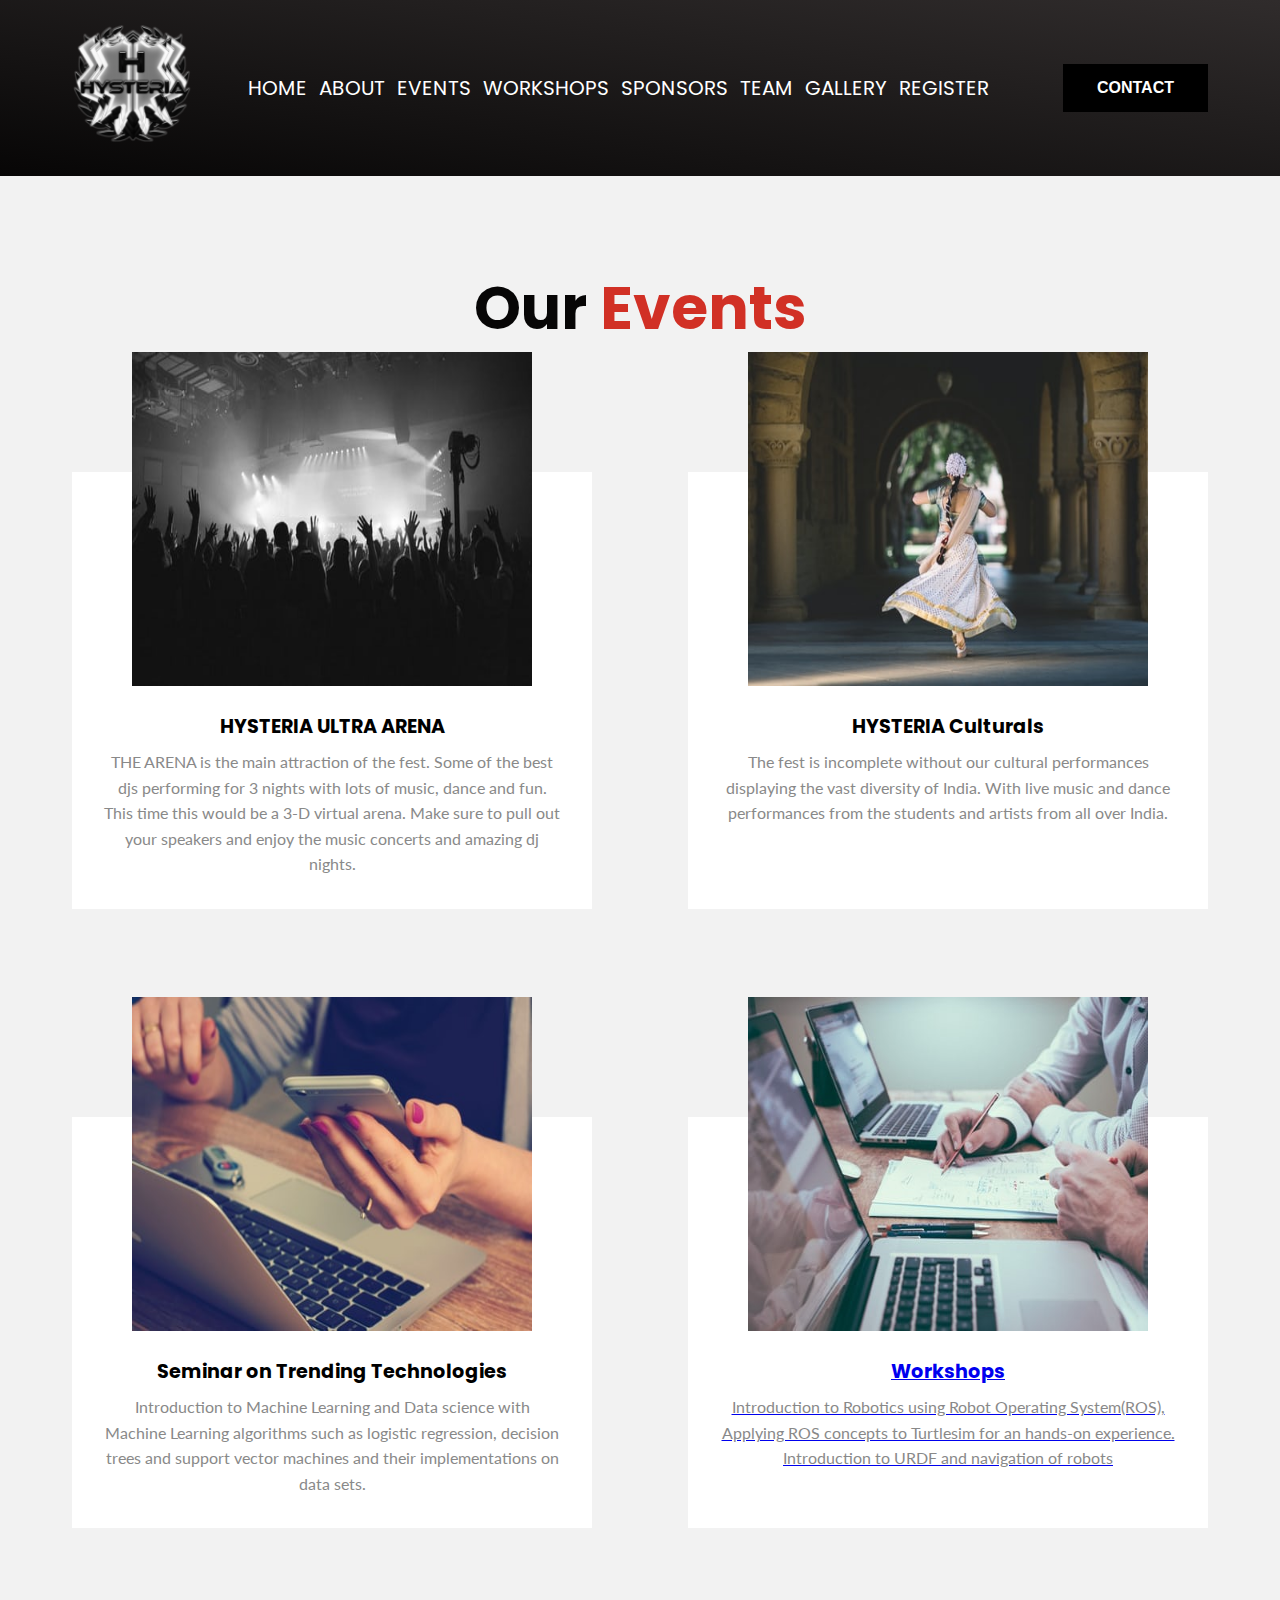
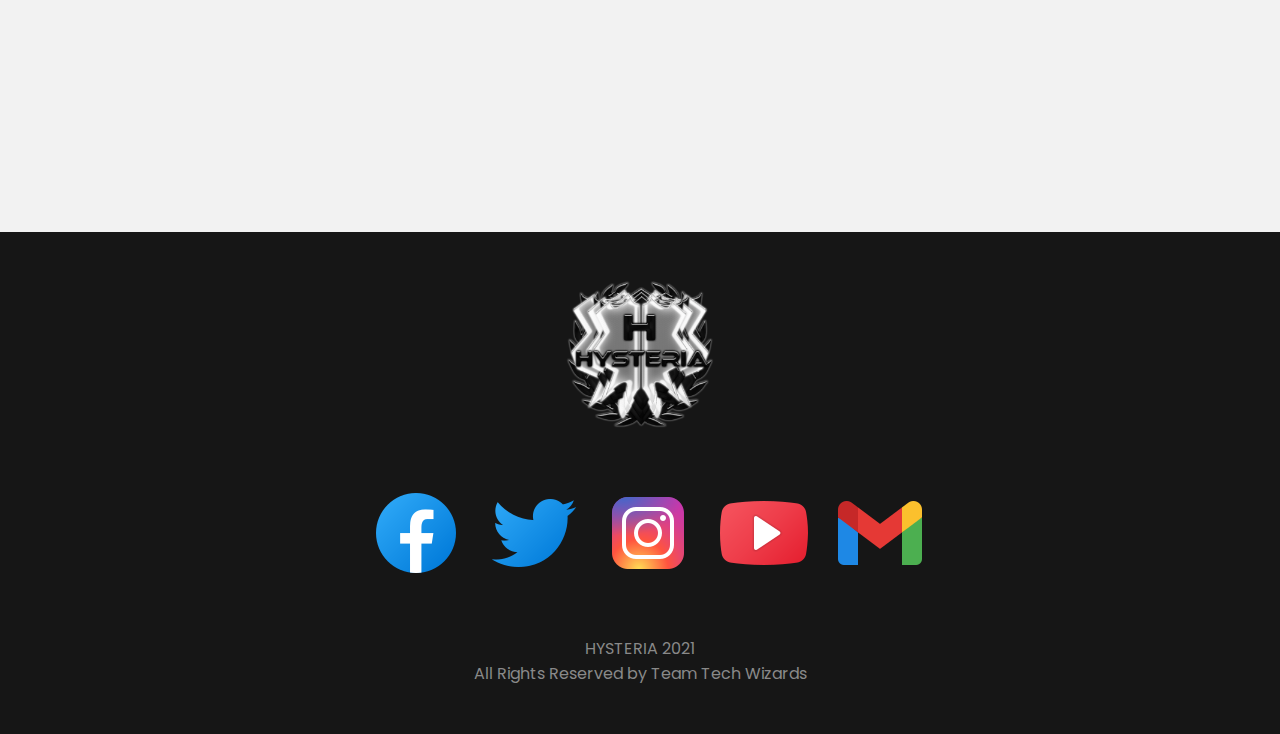
<file: events.html>
<!--This pages displays the events in the fest.-->

<!DOCTYPE html>
<html lang="en">
<head>
    <title>EVENTS</title>
    <!--  Linking the external style sheet style.css  -->
    <link rel="stylesheet" href="./css/style.css">
    <!--  Linking the Google font APIs- Poppins, Lato  -->
    <link rel="preconnect" href="https://fonts.gstatic.com">
    <link href="https://fonts.googleapis.com/css2?family=Poppins:wght@400;600&display=swap" rel="stylesheet">
    <link rel="preconnect" href="https://fonts.gstatic.com">
    <link href="https://fonts.googleapis.com/css2?family=Lato:wght@300;400;700&display=swap" rel="stylesheet">
    <script>
        function change(){
            window.open("register.html");
        }
    </script>
</head>
<body>
    <!--  Binding the entire body of the page using the class  "site-main-wrapper" -->
    <div class="site-main-wrapper">

       
        <!--Creating a header for the page that displays buttons and anchor tags, which when clicked re-direct to the
             respective section or page.-->
        <header>
            <!--Creating a container to place all the tags, images, and text-->
            <div class="container">
                <nav id="main-nav" class="flex items-center justify-between">
                    <div class="left flex items-center">
                        <div class="branding">
                            <a href="index.html"><img src="./images/logo.png" alt="College Logo" style="height: 120px; width: 120px;" ></a>
                        </div>
                        <div>
                            <a href="index.html#">HOME</a>
                            <a href="index.html#about">ABOUT</a>
                            <a href="events.html">EVENTS</a>
                            <a href="workshops.html">WORKSHOPS</a>
                            <a href="index.html#sponsors">SPONSORS</a>
                            <a href="team.html">TEAM</a>
                            <a href="gallery.html">GALLERY</a>
                            <a href="register.html">REGISTER</a>
                        </div>
        
                    </div>
                    <div class="right">
                        <button onclick="document.location='index.html#contact'" class="btn btn-primary">Contact</button>
                    </div>
                </nav>
            </div>
        </header>
        <!--creating a section for evvents that displays the event's image, description, and title
        using classes like events, container, secction-heading,card-wrapper, card-->
        <section id="events" class="events">
            <!--holding the entire events page in the class container-->
            <div class="container">
                <h1 class="section-heading">Our <span>Events</span></h1>
                <!--class card-wrapper wraps all the cards together in a grid format
                     where each card consists of the event's image, description and title.-->
                <div class="card-wrapper">
                    <div class="card">
                        <img src="./images/1Concert.jpg" alt="" ondblclick="change()">
                        <h2>HYSTERIA ULTRA ARENA</h2>
                        <p>THE ARENA is the main attraction of the fest. Some of the best djs performing for 3 nights with lots of music, dance and fun. This time this would be a 3-D virtual arena. Make sure to pull out your speakers and enjoy the music concerts and amazing dj nights.
                        </p>
                    </div>
                    <div class="card">
                        <img src="./images/1Culturals.jpg" alt=""  ondblclick="change()">
                        <h2>HYSTERIA Culturals</h2>
                        <p>The fest is incomplete without our cultural performances displaying the vast diversity of India. With live music and dance performances from the students and artists from all over India. </p>
                
                    </div>
                    <div class="card">
                        <img src="./images/1Trending_Tech.jpg" alt=""  ondblclick="change()">
                        <h2>Seminar on Trending Technologies</h2>
                        <p>Introduction to Machine Learning and Data science with Machine Learning algorithms such as logistic regression, decision trees and support vector machines and their implementations on data sets.
                        </p>
                    </div>
                    <div class="card">
                        <a href="workshops.html"><img src="./images/1Workshop.jpg" alt=""  ondblclick="change()">
                        <h2>Workshops</h2>
                        <p>Introduction to Robotics using Robot Operating System(ROS), Applying ROS concepts to Turtlesim for an hands-on experience. Introduction to URDF and navigation of robots
                        </p>
                    </div>
                </div>
            </div>
        </section>
        <!--Creating a footer to the page that displays the fest-logo, social media icons(clickable), and copyrights-->
        <footer>
            <img class="footer-logo" src="./images/logo.png" alt="">
            <div class="footer-socials">
                <a href="https://www.facebook.com/Hysteria-2021-107271091543298"><img src="./images/1facebook.png" alt=""></a>
                <a href="https://twitter.com/2021Hysteria"><img src="./images/1twitter.png" alt=""></a>
                <a href="https://www.instagram.com/hysteria2021fest/"><img src="./images/1instagram.png" alt=""></a>
                 <a href="https://www.youtube.com/channel/UC8X-iv8DfGA1-6fxOCEZFTg"><img src="./images/1youtube-play.png" alt=""></a>
                <a href="mailto:2021Hysteria@gmail.com"><img src="./images/gmail.png" alt=""></a>
            </div>
            <div class="copyright">
                HYSTERIA 2021<br>
                All Rights Reserved by Team Tech Wizards
            </div>
        </footer>

    </div>
    <!--Linking the JavaScript sources -->
    <script src="./js/app.js"></script> 
    
</body>
</html>
</file>
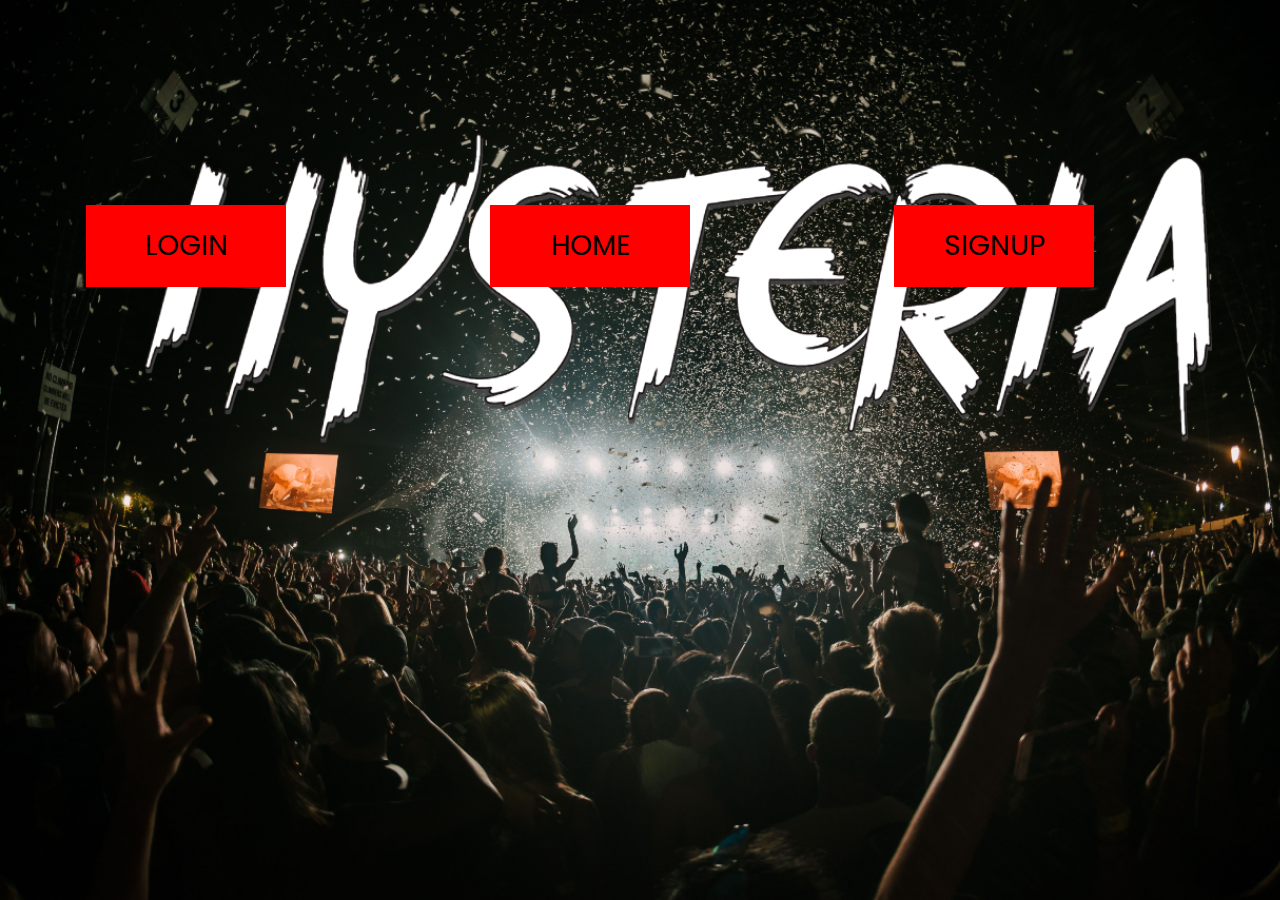
<file: register.html>
<!DOCTYPE html>
<html lang="en" dir="ltr">
  <head>
    <meta charset="utf-8">
    <title>REGISTRATION</title>
    <!--  Linking the external style sheet log.css  -->
    <link rel="stylesheet" href="./css/log.css">
    <script src="js/jquery.min.js"></script>
    <meta name="viewport" content="width=device-width, initial-scale=1.0">
    <style>
      .registerbut{
        position: relative;
        background-color: red;
        border: none;
        font-size: 28px;
        color: black;
        padding: 20px;
        width: 200px;
        text-align: center;
        transition-duration: 0.4s;
        text-decoration: none;
        overflow: hidden;
        cursor: pointer;
      }
      
      .registerbut:after {
        content: "";
        background: #f1f1f1;
        display: block;
        position: absolute;
        padding-top: 300%;
        padding-left: 350%;
        margin-left: -20px !important;
        margin-top: -120%;
        opacity: 0;
        transition: all 0.8s
      }
      
      .registerbut:active:after {
        padding: 0;
        margin: 0;
        opacity: 1;
        transition: 0s
      }
      body{
        background-image: url(./images/final.png);
      }
      </style>
    
  </head>

  <body>
    <!-- Creating buttons -->
   <div style="display:block;">
    <button  class="logbut registerbut"  style="margin-right: 200px;">LOGIN</button>
    <a href="index.html"><button class="registerbut"  style="margin-right: 200px;">HOME</button></a>
    <button class="signbut registerbut" style="margin-right: 100px;">SIGNUP</button>

   </div>
   <!-- Creating forms -->
    <div style="display: flex;">
    <div class="wrapper logshow" style="display: none;">
      <div class="title-text">
        <div class="title login">Login</div>
      </div>
      <div class="form-container">
        <div class="form-inner">
          <form class="login" method="get" action="index.html">
       
            <div class="field">
              <input type="text" placeholder="Email Address" id="Username" onkeyup="logs1()" onblur="logs11()"   required>
              <span id="logsemail"></span>
            </div>
            <div class="field">
              <input type="password" placeholder="Password" id="Password" onkeyup="logs2()" onblur="logs22()"   required>
              <span id="logspass"></span>
            </div>
            <br>
            <div class="pass-link"><a href="#">Forgot password?</a></div>
        
            <div class="field btn">
              <div class="btn-layer"></div>
              <input type="submit" value="Login" onclick="logs3()">
            </div>  
            <a href="https://www.facebook.com"><img src="./images/1facebook.png" style="height: 50px;width: 50px;">Continue with Facebook</a><br>
            <a href="https://www.facebook.com"><img src="./images/1instagram.png" style="height: 50px;width: 50px;">Continue with Instagram</a><br>
            <a href="https://www.facebook.com"><img src="./images/1twitter.png" style="height: 50px;width: 50px;">Continue with Twitter</a>

          </form>
        </div>
      </div>
    </div>
    <!-- Signup Form -->
    <div class="wrapper signshow" style="display: none;">
      <div class="title-text">
        <div class="title signup">Signup </div>
      </div>
      <div class="form-container">
        <div class="form-inner">
          <form  class="signup" method="get" action="index.html">
            <div class="field">
              <input type="text" placeholder="First Name" id="fname" onkeyup="signs1()" onblur="signs11()" required>
              <span id="signfname"></span>
            </div>
            <div class="field">
              <input type="text" placeholder="Last Name" id="lname" onkeyup="signs2()" onblur="signs22()" required>
              <span id="signlname"></span>
            </div>
            <div class="field">
              <input type="text" placeholder="Email Address" id="username" onkeyup="signs3()" onblur="signs33()" required>
              <span id="signemail"></span>
            </div>
            <div class="field">
              <input type="password" placeholder="Password" id="pass" onkeyup="signs4()" onblur="signs44()" required>
              <span id="signpass"></span>
            </div>
            <div class="field">
              <input type="password" placeholder="Confirm password" id="C_password" onkeyup="signs5()" onblur="signs55()" required>
              <span id="signcpass"></span>
            </div>
            <div class="field btn">
              <div class="btn-layer"></div>
              <input type="submit" value="Signup" onclick="signs6()"></a>
            </div>
          </form>
        </div>
      </div>
    </div>
  </div>
<script src="./js/register.js"></script>



  </body>
</html>
</file>
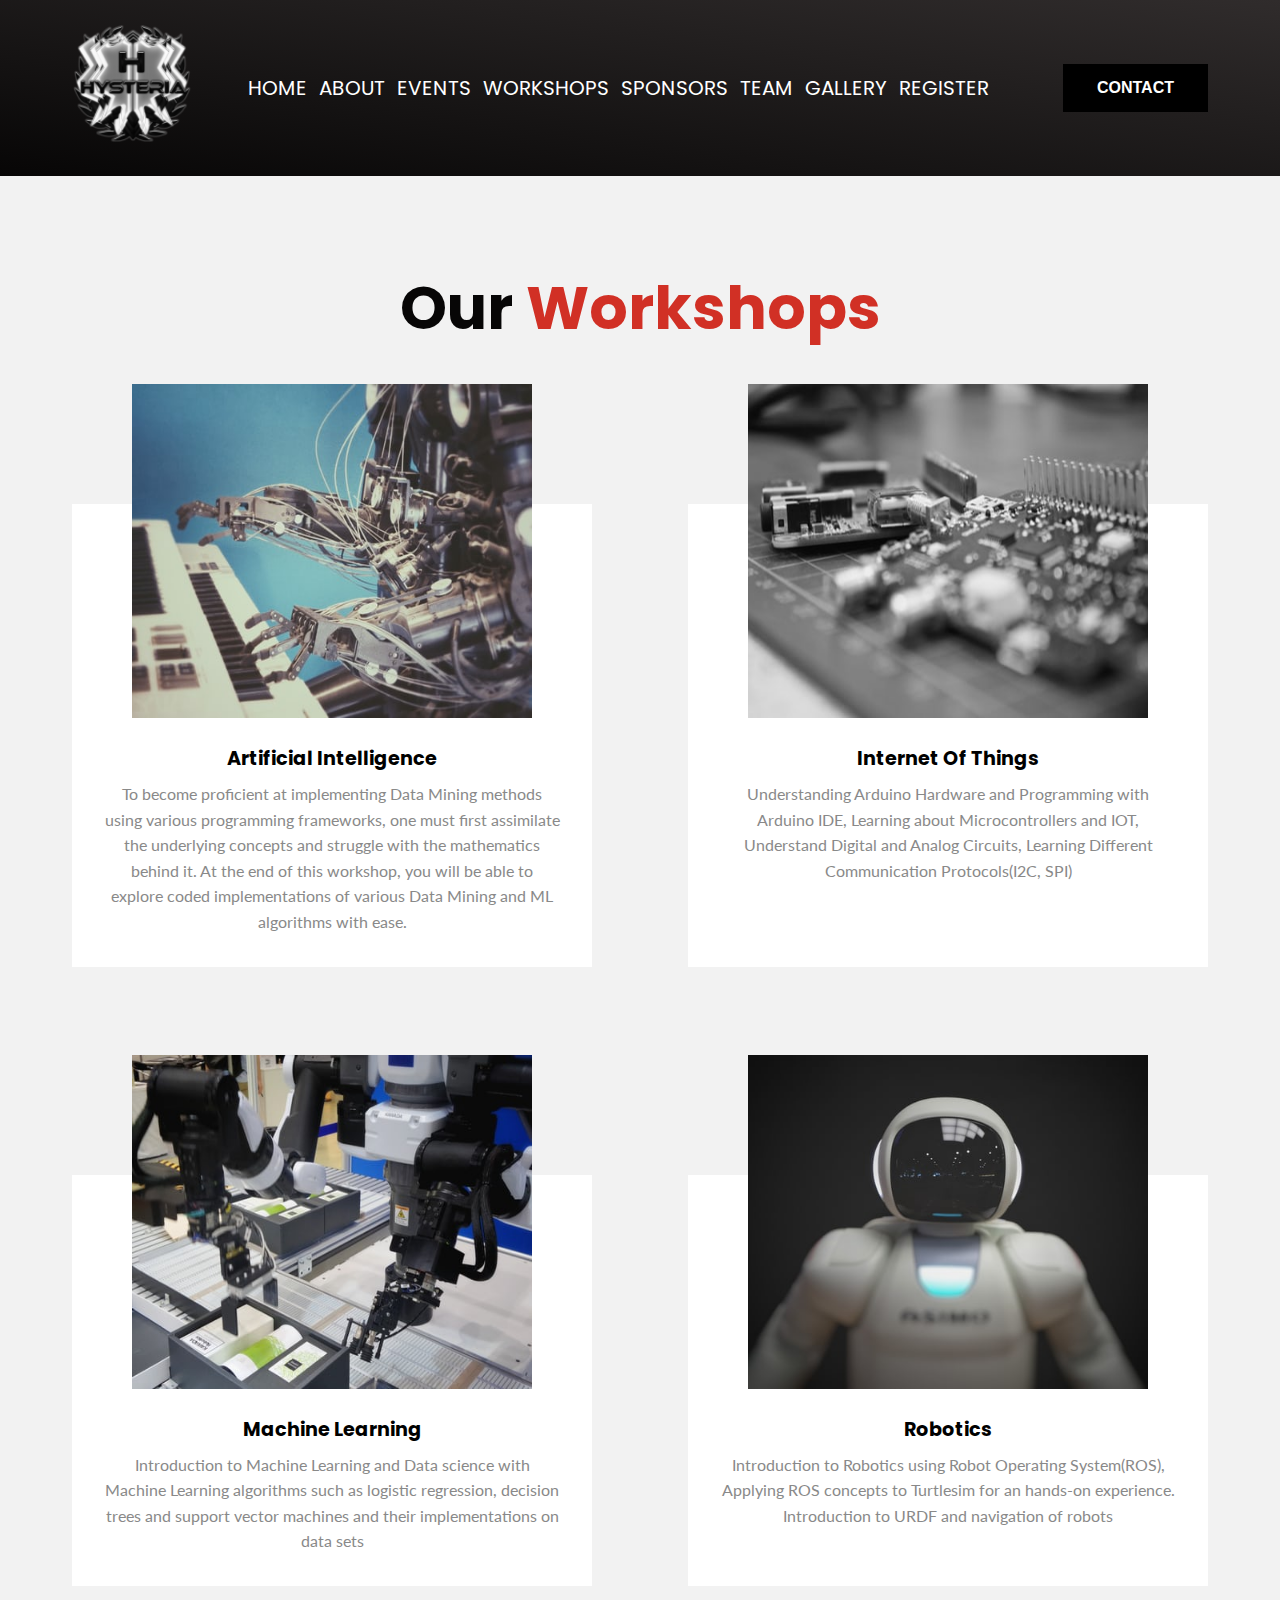
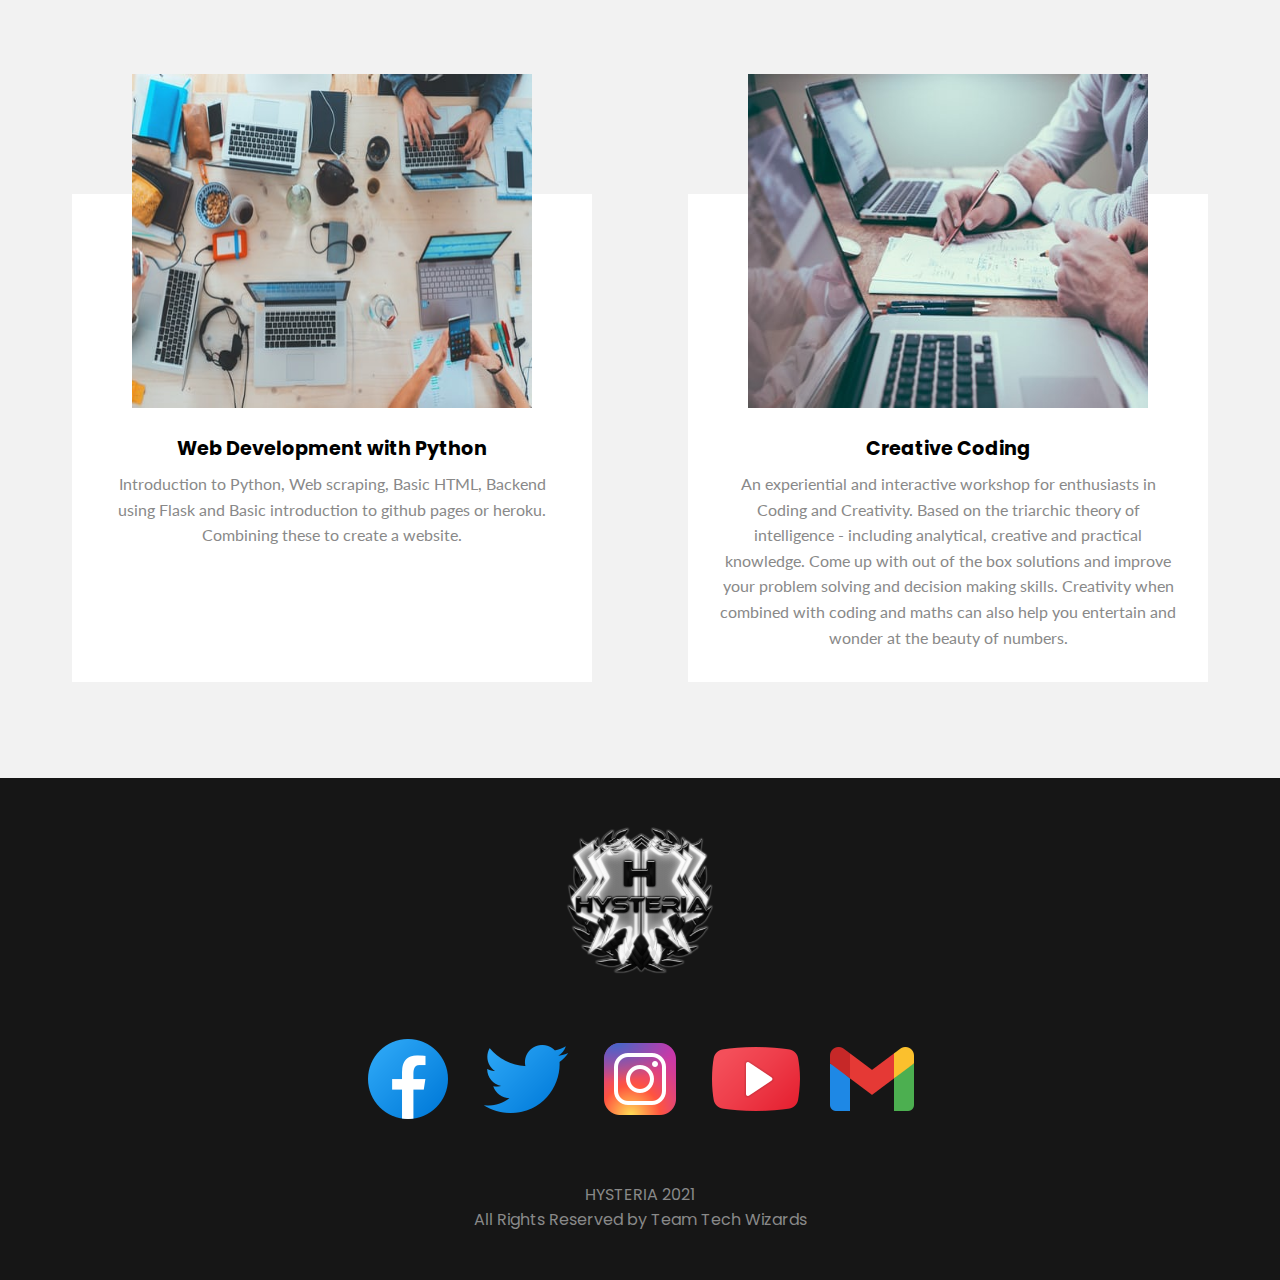
<file: workshops.html>
<!--This page displays workshops in the fest.-->

<!DOCTYPE html>
<html lang="en">
<head>
    <title>WORKSHOPS</title>
    <!--  Linking the external style sheet style.css  -->
    <link rel="stylesheet" href="./css/style.css">
    <!--  Linking the Google font APIs- Poppins, Lato  -->
    <link rel="preconnect" href="https://fonts.gstatic.com">
    <link href="https://fonts.googleapis.com/css2?family=Poppins:wght@400;600&display=swap" rel="stylesheet">
    <link rel="preconnect" href="https://fonts.gstatic.com">
    <link href="https://fonts.googleapis.com/css2?family=Lato:wght@300;400;700&display=swap" rel="stylesheet">
    <script>
        function change(){
            window.open("register.html");
        }
    </script>
</head>
<body>
    <!--  Binding the entire body of the page using the class  "site-main-wrapper" -->
    <div class="site-main-wrapper">
    
        <!--Creating a header for the page that displays buttons and anchor tags, which when clicked re-direct to the
             respective section or page.-->
        <header>
            <!--Creating a container to place all the tags, images, and text-->
            <div class="container">
                <nav id="main-nav" class="flex items-center justify-between">
                    <div class="left flex items-center">
                        <div class="branding">
                            <a href="index.html"><img src="./images/logo.png" alt="College Logo" style="height: 120px; width: 120px;" ></a>
                        </div>
                        <div>
                            <a href="index.html#">HOME</a>
                            <a href="index.html#about">ABOUT</a>
                            <a href="events.html">EVENTS</a>
                            <a href="workshops.html">WORKSHOPS</a>
                            <a href="index.html#sponsors">SPONSORS</a>
                            <a href="team.html">TEAM</a>
                            <a href="gallery.html">GALLERY</a>
                            <a href="register.html">REGISTER</a>
                        </div>
        
                    </div>
                    <div class="right">
                        <button onclick="document.location='index.html#contact'" class="btn btn-primary">Contact</button>
                    </div>
                </nav>
            </div>
        </header>
        <!--creating a section for workshops using multiple classes-->
        <section id="workshops" class="workshops">
            <!--holding the entire workshops page in the class container-->
            <div class="container">
                <h1 class="section-heading">Our <span>Workshops</span></h1>
                <p></p>
                <!--class card-wrapper wraps all the cards together in a grid format
                     wherr each card consists of the workshop's image, description and title.-->
                <div class="card-wrapper">
                    <div class="card">
                        <img src="./images/1AI.jpg" alt="" ondblclick="change()">
                        <h2>Artificial Intelligence</h2>
                        <p>To become proficient at implementing Data Mining methods using various programming frameworks, one must first assimilate the underlying concepts and struggle with the mathematics behind it. At the end of this workshop, you will be able to explore coded implementations of various Data Mining and ML algorithms with ease.
                        </p>
                    </div>
                    <div class="card">
                        <img src="./images/1IOT.jpg" alt="" ondblclick="change()">
                        <h2>Internet Of Things</h2>
                        <p>Understanding Arduino Hardware and Programming with Arduino IDE, Learning about Microcontrollers and IOT, Understand Digital and Analog Circuits, Learning Different Communication Protocols(I2C, SPI)
                        </p>
                    </div>
                    <div class="card">
                        <img src="./images/1Machine_Learning.jpg" alt="" ondblclick="change()">
                        <h2>Machine Learning</h2>
                        <p>Introduction to Machine Learning and Data science with Machine Learning algorithms such as logistic regression, decision trees and support vector machines and their implementations on data sets
                        </p>
                    </div>
                    <div class="card">
                        <img src="./images/1Robotics.jpg" alt="" ondblclick="change()">
                        <h2>Robotics</h2>
                        <p>Introduction to Robotics using Robot Operating System(ROS), Applying ROS concepts to Turtlesim for an hands-on experience. Introduction to URDF and navigation of robots
                        </p>
                    </div>
                    <div class="card">
                        <img src="./images/1Web_Development.jpg" alt="" ondblclick="change()">
                        <h2>Web Development with Python</h2>
                        <p>Introduction to Python, Web scraping, Basic HTML, Backend using Flask and Basic introduction to github pages or heroku. Combining these to create a website.
                        </p>
                    </div>
                    <div class="card">
                        <img src="./images/1Workshop.jpg" alt="" ondblclick="change()">
                        <h2>Creative Coding</h2>
                        <p>An experiential and interactive workshop for enthusiasts in Coding and Creativity. Based on the triarchic theory of intelligence - including analytical, creative and practical knowledge. Come up with out of the box solutions and improve your problem solving and decision making skills. Creativity when combined with coding and maths can also help you entertain and wonder at the beauty of numbers.
                        </p>
                    </div>
                </div>
            </div>
        </section>
        <!--Creating a footer to the page that displays the fest-logo, social media icons(clickable), and copyrights-->
        <footer>
            <img class="footer-logo" src="./images/logo.png" alt="">
            <div class="footer-socials">
                <a href="https://www.facebook.com/Hysteria-2021-107271091543298"><img src="./images/1facebook.png" alt=""></a>
                <a href="https://twitter.com/2021Hysteria"><img src="./images/1twitter.png" alt=""></a>
                <a href="https://www.instagram.com/hysteria2021fest/"><img src="./images/1instagram.png" alt=""></a>
                 <a href="https://www.youtube.com/channel/UC8X-iv8DfGA1-6fxOCEZFTg"><img src="./images/1youtube-play.png" alt=""></a>
                <a href="mailto:2021Hysteria@gmail.com"><img src="./images/gmail.png" alt=""></a>
            </div>
            <div class="copyright">
                HYSTERIA 2021<br>
            All Rights Reserved by Team Tech Wizards
            </div>
        </footer>
        
    </div>
    <!--Linking the JavaScript sources -->
    <script src="./js/app.js"></script> 
</body>
</html>
</file>
<file: css/style.css>
@import 'utilities.css';

:root{
    --primary:#d13025;
    --dark:#161616;
    --pure:#FFFFFF;
    --ternary:#898989;
    --light:#F2F2F2;
    --secondary:#070606;
    --bright:#ee7e0d;
    --grad: linear-gradient(to right top, #7779a0, #a371a9, #d66293, #f55c60, #ee750d);
    --etsy: linear-gradient(120DEG, #d5641c, #FFFFFF);
    --gold: linear-gradient(to right, #bf953f, #fcf6ba, #b38728, #fbf5b7, #aa771c);
    --avi: linear-gradient(240DEG, #d40000, #fcf6ba, #b6777a, #fbf5b7, #964444);
    --avira: linear-gradient(120DEG, #d40000, #FFFFFF);
}
body{
    font-family: 'Poppins',sans-serif;
}
html{
    scroll-behavior: smooth;
    overflow-x: hidden;
}
*{
    padding: 0;
    margin: 0;
    box-sizing: border-box;
    -webkit-font-smoothing:antialiased;
}

header{
    background-image: linear-gradient(to right top, #070606, #302c2c);
    /*background-image: linear-gradient(to right top, #d13025, #ce2041, #c41d58, #b4266c, #9f327b, #a5357c, #ab377c, #b13a7d, #d03b6c, #e54955, #f06139, #ee7e0d);
    /*background-image: linear-gradient(120DEG, #d13025, #da4620, #e2591b, #e96c14, #ee7e0d);*/
    /*background: var(--bright);*/
    /*opacity: 0.8;*/
    /*clip-path:polygon(0 0, 100% 0, 100% 100%, 70% 87%, 0 100%);*/
    /*height: 800px;*/
}

.container{
    max-width: 1152px;
    padding: 0 8px;
    margin: 0 auto;
    /*background-image: url("./images/1clg.jpeg");
    background-repeat: no-repeat;
    background-position: center;
    background-size: cover;*/
    
}
@media (min-width: 576px) {
    .container{
        max-width: 540px;
    }
}
@media (min-width: 768px) {
    .container{
        max-width: 720px;
    }
}
@media (min-width: 992px) {
    .container{
        max-width: 960px;
    }
}
@media (min-width: 1200px) {
    .container{
        max-width: 1152px;
    }
}
header nav .left a{
    color: var(--pure);
    text-decoration: none;
    margin-right: 0.5rem;
    font-size: 20px;
    text-transform: uppercase;
    transition: all .3s ease;
}
header nav .left a:hover{
    color: var(--primary);
}
header nav {
    padding: 1.5rem 0;
}
header nav .branding{
    margin-right: 3rem;
}
/* .clg{
    padding: 1rem 0 0 0;
} */
.clg .left img{
    width: 100%;
    
}
.clg .right{
    color: var(--pure);
}
.clg .right h4{
    font-size: 1.8rem;
    font-style: italic;
    color: var(--light);
    margin-bottom: 0.5rem;
    margin-left: 2rem;
    text-align: center;
}
.clg .right h1{
    font-size: 3rem;
    font-weight: 3000;
    line-height: 1.2;
    margin-bottom: 2rem;
    margin-left: 2rem;
    text-align: center;
    
}
.clg .right h1 span{
    color: var(--primary);
}
.clg .right p{
    font-size: 14px;
    line-height: 1.9;
    margin-bottom: 2rem;
    margin-left: 2rem;
    text-align: center;
}
.clg .right {
    margin-top: -3rem;
}
section{
    padding: 6rem 0;
    
}
section.about .about-me-image{
    height: 450px;
}
section.about h1{
    margin-bottom: 1rem;
    font-size: 3rem;
    font-weight: 1000;
}
section.about h1 span{
    color: var(--primary);
}
section.about h3{
    font-size: 1rem;
    margin-bottom: 1rem;
    font-weight: 800;
}
section.about p{
    font-family: 'Lato', sans-serif;
    color: var(--ternary);
    line-height: 1.9;
    margin-bottom: 2rem;
}
section.about .social{
    display: flex;
}
section.about .social a{
    background: var(--light);
    display: flex;
    align-items: center;
    justify-content: center;
    width: 45px;
    height: 45px;
    border-radius: 30%;
    margin-right: 0.6rem;
}
section.about .social a img{
    width: 100%;
    height: 100%;
    padding: 0.5rem;

}
section.about .social a:hover{
    background: var(--bright);
    transition: all .3s ease;

}
.section-heading{
color: var(--secondary);
text-align: center;
margin-bottom: 6rem;
line-height: 0.5rem;
font-size: 60px;
padding-bottom: 4rem;
}
.section-heading span{
    color: var(--primary);
    text-align: center;
    margin-bottom: 6rem;
    line-height: 0.5rem;
    font-size: 60px;
    padding-bottom: 4rem;
}
.section-heading + p{
    color: var(--ternary);
    font-family: 'Lato', sans-serif;
    margin-bottom: 8rem;
    text-align: center;
}
section.workshops{
    background: var(--light);
    padding-top: 8rem;
}
section.workshops .card-wrapper{
    display: grid;
    grid-template-columns: repeat(2, 1fr);    /*1fr 1fr 1fr*/
    grid-column-gap: 6rem;
    grid-row-gap: 13rem;
}
section.workshops .card-wrapper .card{
    background: var(--pure);
    padding: 8rem 2rem 2rem 2rem;
    position: relative;
    padding-top: 15rem;
    text-align: center;
    transition: all .3s ease;
}
section.workshops .card-wrapper .card img{
    height: 334px;
    width: 400px;
    position: absolute;
    top: -7.5rem;
    left: 50%;
    transform: translateX(-50%);
}
section.workshops .card-wrapper .card h2{
    font-weight: 700;
    font-size: 1.2rem;
    margin-bottom: 0.5rem;
}
section.workshops .card-wrapper .card p{
    font-family: 'Lato', sans-serif;
    color: var(--ternary);
    line-height: 1.6;
}
section.workshops .card-wrapper .card:hover{
    background: var(--dark);
}
section.workshops .card-wrapper .card:hover h2, section.workshops .card-wrapper .card:hover p{
    color: var(--pure);
}
section.sponsors{
    background: var(--gold);
   /* background-image: linear-gradient(to right top, #ca0050, #c0105f, #b41f6d, #a52b78, #953580, #9b4688, #a05590, #a66498, #c082a8, #d8a1ba, #ecc1d0, #ffe3e9);*/
}
section.sponsors .slider .slide img{
    width: 400px;
    height: 200px;
    
    object-fit: contain;
    margin-top: 0rem;
    margin-bottom: 1rem;
}
section.sponsors .slider .slide{
    text-align: center;
    display: flex;
    align-items: center;
    flex-direction: column;
    padding: 0 10rem;
}
section.sponsors .slider .slide p{
    font-family: 'Lato', sans-serif;
    color: var(--ternary);
    margin-bottom: 1rem;
}
section.sponsors .slider .slide span{
    font-size: 2rem;
    font-weight: 100;
}
section.sponsors .slider-dots .dots{
    list-style-type: none;
    display: flex!important;
    justify-content: center;
}
section.sponsors .slider-dots{
    margin-top: 1rem;
}
section.sponsors .slider-dots button{
    font-size: 0;
    width: 20px;
    height: 5px;
    margin-right: 0.3rem;
    border: none;
    outline: none;
    background: var(--primary);
    border-radius: 80px;
    cursor: pointer;
}
section.sponsors .dots li.slick-active button{
    background: var(--pure);
    width: 50px;
}
section.events{
    background: var(--light);
    padding-top: 8rem;
}
section.events .card-wrapper{
    display: grid;
    grid-template-columns: repeat(2, 1fr);    /*1fr 1fr 1fr*/
    grid-column-gap: 6rem;
    grid-row-gap: 13rem;
}
section.events .card-wrapper .card{
    background: var(--pure);
    padding: 8rem 2rem 2rem 2rem;
    position: relative;
    padding-top: 15rem;
    text-align: center;
    transition: all .3s ease;
}
section.events .card-wrapper .card img{
    height: 334px;
    width: 400px;
    position: absolute;
    top: -7.5rem;
    left: 50%;
    transform: translateX(-50%);
}
section.events .card-wrapper .card h2{
    font-weight: 700;
    font-size: 1.2rem;
    margin-bottom: 0.5rem;
}
section.events .card-wrapper .card p{
    font-family: 'Lato', sans-serif;
    color: var(--ternary);
    line-height: 1.6;
}
section.events .card-wrapper .card:hover{
    background: var(--dark);
}
section.events .card-wrapper .card:hover h2, section.events .card-wrapper .card:hover p{
    color: var(--pure);
}
section.team{
    background: rgb(231, 219, 197)
    /*background-image: linear-gradient(to right, #bf953f, #fcf6ba, #b38728, #fbf5b7, #aa771c);*/
    /*background: linear-gradient(120DEG, #d5641c, #FFFFFF);*/
}
section.team .slider .slide img{
    width: 150x;
    height: 300px;
    
    object-fit: contain;
    margin-top: 0rem;
    margin-bottom: 1rem;
}
section.team .slider .slide{
    text-align: center;
    display: flex;
    align-items: center;
    flex-direction: column;
    padding: 0 10rem;
}
section.team .slider .slide p{
    font-family: 'Lato', sans-serif;
    color: var(--ternary);
    margin-bottom: 1rem;
}
section.team .slider .slide span{
    font-size: 2rem;
    font-weight: 100;
}
section.team .slider-dots .dots{
    list-style-type: none;
    display: flex!important;
    justify-content: center;
}
section.team .slider-dots{
    margin-top: 1rem;
}
section.team .slider-dots button{
    font-size: 0;
    width: 20px;
    height: 5px;
    margin-right: 0.3rem;
    border: none;
    outline: none;
    background: var(--primary);
    border-radius: 80px;
    cursor: pointer;
}
section.team .dots li.slick-active button{
    background: var(--pure);
    width: 50px;
}
section.contact .card-wrapper{
    display: grid;
    grid-template-columns: repeat(3, 1fr);
    grid-gap: 1rem;
}
section.contact .card-wrapper .card{
    background: var(--pure);
    
    position: relative;
    padding-top: 1rem;
    text-align: center;
    transition: all .3s ease;
}
section.contact .card-wrapper .card img{
    margin-bottom: 1rem;
    padding-bottom: 1rem;
    height: 96px;
    
}
section.contact .card-wrapper .card h1{
    font-weight: 400;
    margin-bottom: 1rem;
}
section.contact .card-wrapper .card h6{
    font-size: 1rem;
    color: var(--ternary);
    font-weight: 400;
    margin-bottom: 1rem;
}
section.contact .input-wrap{
    display: grid;
    grid-template-columns: repeat(2, 1fr);
    grid-gap: 2rem;
    margin-bottom: 2rem;
    margin-top: 2rem;
}
section.contact .input-wrap-2{
    display: flex;
    flex-direction: column;
}
section.contact .input-wrap-2 input{
    margin-bottom: 2rem;
}
section.contact .input{
    padding: 0.5rem;
    border: 1px solid var(--light);
    font-size: 0.9rem;
}
section.contact .input-wrap-2 textarea{
    padding: 0.5rem;
    border: 1px solid var(--light);
    font-size: 0.9rem;
}
section.contact .input-wrap-2 textarea:focus, section.contact input:focus {
    outline: none;
}
section.contact .btn-wrapper{
    text-align: center;
    margin-top: 2rem;
} 
footer{
    background: var(--dark);
    text-align: center;
    padding: 3rem 0;
}
footer .footer-logo{
    margin-bottom: 3rem;
    width: 150px;
}
footer .footer-socials{
    margin-bottom: 3rem;
    margin-right: -1rem;
}
footer .footer-socials a{
    margin-right: 1rem;
}
footer .copyright{
    color: var(--ternary);
}

.site-main-wrapper{
    position: relative;
}
.hamberger{
    position: absolute;
    top: 40px;
    right: 40px;
    z-index: 11;
    background: none;
    border: none;
    outline: none;
    cursor: pointer;
    display: none;
}
.hamberger img{
    width: 60px;
}
.mobile-nav{
    position: fixed;
    top: 0;
    left: 0;
    z-index: 1001;
    background: var(--grad);
    width: 50%;
    height: 80%;
    padding: 2rem;
    padding-top: 5rem;
    transform: translateX(-100%);
    transition: all .5s ease-in-out;
}
.open{
    transform: translateX(0);
}
.times{
    position: fixed;
    top: 30px;
    right: 30px;
    border: none;
    background: none;
    outline: none;
    cursor: pointer;
}
.times img{
    width: 30px;
}

.mobile-nav ul{
    list-style-type: none;
}
.mobile-nav ul li a{
    color: var(--secondary);
    text-decoration: none;
    font-size: 2rem;
}
@media (max-width:1024px){
    header #main-nav{
        display: none;
    }
    .hamberger{
        display: block;
    }
    .clg .left img{
        width: 260px;
    }
    .clg .right img{
        font-size: 3rem;
    }
    .clg{
        padding-top: 10rem;
    }
    /*header{
        clip-path: polygon(0 0, 100% 0, 100% 100%, 27% 89%, 0 100%);
    }*/
    .section.about .about-me-image{
        height: 360px;
    }
    section.events .card-wrapper{
        grid-template-columns: repeat(2, 1fr);
    }
    section.workshops .card-wrapper{
        grid-template-columns: repeat(2, 1fr);
    }
    section.contact .card-wrapper{
        grid-template-columns: repeat(3, 1fr);
    }
    section.contact .input-wrap{
        grid-template-columns: repeat(2, 1fr);
}
}
@media (max-width: 576px){
    .hamberger img{
        width: 60px;
        margin-bottom: 5rem;
    }
    .clg{
        flex-direction: column;
    }
    .clg .right {
        position: absolute;
        top: 260px;
        padding: 0 1rem;
    }
    .clg .left{
        margin-top: -5rem;
        margin-right: -9rem;
        padding-bottom: 4rem;background: linear-gradient(rgba(0, 0, 0, 0), rgba(0, 0, 0, 0.9));
    }
    .about-inner-wrap{
        flex-direction: column;
    }
    .about .right{
        text-align: center;
        margin-top: 2rem;
    }
    .about .right .social{
        justify-content: center;
    }
    section{
        padding: 4rem 0;
    }
    section.team .slider .slide{
        padding: 0;
        margin-top: 6rem;
    }
    section.events .card-wrapper{
        grid-template-columns: repeat(1, 1fr);
        margin-top: 6rem;
    }
    section.workshops .card-wrapper{
        grid-template-columns: repeat(1, 1fr);
        margin-top: 6rem;
    }
    section.sponsors .slider .slide{
        padding: 0;
    }
    .section-heading + p{
        margin-bottom: 3rem;
    }
    
    section.contact .card-wrapper{
        grid-template-columns: repeat(1, 1fr);
    }
    section.contact .input-wrap{
        grid-template-columns: repeat(1, 1fr);
    }
}
.shake:hover {
    /* Start the shake animation and make the animation last for 0.5 seconds */
    animation: shake 0.5s;
  
    /* When the animation is finished, start again */
    animation-iteration-count: infinite;
  }
  
  @keyframes shake {
    0% { transform: translate(1px, 1px) rotate(0deg); }
    10% { transform: translate(-1px, -2px) rotate(-1deg); }
    20% { transform: translate(-3px, 0px) rotate(1deg); }
    30% { transform: translate(3px, 2px) rotate(0deg); }
    40% { transform: translate(1px, -1px) rotate(1deg); }
    50% { transform: translate(-1px, 2px) rotate(-1deg); }
    60% { transform: translate(-3px, 1px) rotate(0deg); }
    70% { transform: translate(3px, 1px) rotate(-1deg); }
    80% { transform: translate(-1px, -1px) rotate(1deg); }
    90% { transform: translate(1px, 2px) rotate(0deg); }
    100% { transform: translate(1px, -2px) rotate(-1deg); }
  }
.flip:hover{
    transform: rotateY(180deg);
}
.float{
    position:relative;
}
.float:hover{
    top:-30px;
}
.inputcss{
    width: 100%;
  padding: 12px 20px;
  margin: 8px 0;
  box-sizing: border-box;
  border: none;
  background-color: darkgray;
  /* color: black; */
}
</file>
<file: css/log.css>
/*External style sheet for login form*/

/*Importing google apis for fonts*/
      @import url('https://fonts.googleapis.com/css?family=Poppins:400,500,600,700&display=swap');

/*common styling attributes for the the entire page*/
*{
  margin: 0;
  padding: 0;
  box-sizing: border-box;
  font-family: 'Poppins', sans-serif;
}
/*common styling attributes for the the html and body*/
html,body{
  display: grid;
  height: 100%;
  width: 100%;
  place-items: center;
  background-image: url("/images/final.png");
  background-repeat: no-repeat;
  background-size: cover;
}
::selection{
  background: #1a75ff;
  color: #fff;
}
/*Styling the wrapper class*/
.wrapper{
  height: 550px;
  width: 500px;
  background: #fff;
  padding: 30px;
  border-radius: 15px;
  box-shadow: 0px 15px 20px rgba(0,0,0,0.1);
}
.wrapper .title-text{
  display: flex;
  width: 200%;
}
.wrapper .title{
  width: 50%;
  font-size: 35px;
  font-weight: 600;
  text-align: center;
  transition: all 0.6s cubic-bezier(0.68,-0.55,0.265,1.55);
}
.wrapper .slide-controls{
  position: relative;
  display: flex;
  height: 50px;
  width: 100%;
  overflow: hidden;
  margin: 30px 0 10px 0;
  justify-content: space-between;
  border: 1px solid lightgrey;
  border-radius: 15px;
}
.slide-controls .slide{
  height: 100%;
  width: 100%;
  color: #fff;
  font-size: 18px;
  font-weight: 500;
  text-align: center;
  line-height: 48px;
  cursor: pointer;
  z-index: 1;
  transition: all 0.6s ease;
}
.slide-controls label.signup{
  color: #000;
}
.slide-controls .slider-tab{
  position: absolute;
  height: 100%;
  width: 50%;
  left: 0;
  z-index: 0;
  border-radius: 15px;
  background: -webkit-linear-gradient(left,#003366,#004080,#0059b3
, #0073e6);
  transition: all 0.6s cubic-bezier(0.68,-0.55,0.265,1.55);
}
input[type="radio"]{
  display: none;
}
#signup:checked ~ .slider-tab{
  left: 50%;
}
#signup:checked ~ label.signup{
  color: #fff;
  cursor: default;
  user-select: none;
}
#signup:checked ~ label.login{
  color: #000;
}
#login:checked ~ label.signup{
  color: #000;
}
#login:checked ~ label.login{
  cursor: default;
  user-select: none;
}
.wrapper .form-container{
  width: 100%;
  overflow: hidden;
}
.form-container .form-inner{
  display: flex;
  width: 200%;
}
.form-container .form-inner form{
  width: 50%;
  transition: all 0.6s cubic-bezier(0.68,-0.55,0.265,1.55);
}
.form-inner form .field{
  height: 50px;
  width: 100%;
  margin-top: 20px;
}
.form-inner form .field input{
  height: 100%;
  width: 100%;
  outline: none;
  padding-left: 15px;
  border-radius: 15px;
  border: 1px solid lightgrey;
  border-bottom-width: 2px;
  font-size: 17px;
  transition: all 0.3s ease;
}
.form-inner form .field input:focus{
  border-color: red;
  /* box-shadow: inset 0 0 3px #fb6aae; */
}
.form-inner form .field input::placeholder{
  color: #999;
  transition: all 0.3s ease;
}
form .field input:focus::placeholder{
  color: black
}
.form-inner form .pass-link{
  margin-top: 5px;
}
.form-inner form .signup-link{
  text-align: center;
  margin-top: 30px;
}
.form-inner form .pass-link a,
.form-inner form .signup-link a{
  color: #1a75ff;
  text-decoration: none;
}
.form-inner form .pass-link a:hover,
.form-inner form .signup-link a:hover{
  text-decoration: underline;
}
form .btn{
  height: 50px;
  width: 100%;
  border-radius: 15px;
  position: relative;
  overflow: hidden;
}
form .btn .btn-layer{
  height: 100%;
  width: 300%;
  position: absolute;
  left: -100%;
  background: -webkit-linear-gradient(right,grey,darkgray,black
, black);
  border-radius: 15px;
  transition: all 0.4s ease;;
}
form .btn:hover .btn-layer{
  left: 0;
}
form .btn input[type="submit"]{
  height: 100%;
  width: 100%;
  z-index: 1;
  position: relative;
  background: none;
  border: none;
  color: #fff;
  padding-left: 0;
  border-radius: 15px;
  font-size: 20px;
  font-weight: 500;
  cursor: pointer;
}
/* #connect{
  
  align-items: center;
  transition: 1s;
 list-style: none;
  width: 20;
  height: 20;
  justify-content: center;
  border-radius: 50%;
  margin: 0 15px;
  cursor: pointer;
} */
</file>
